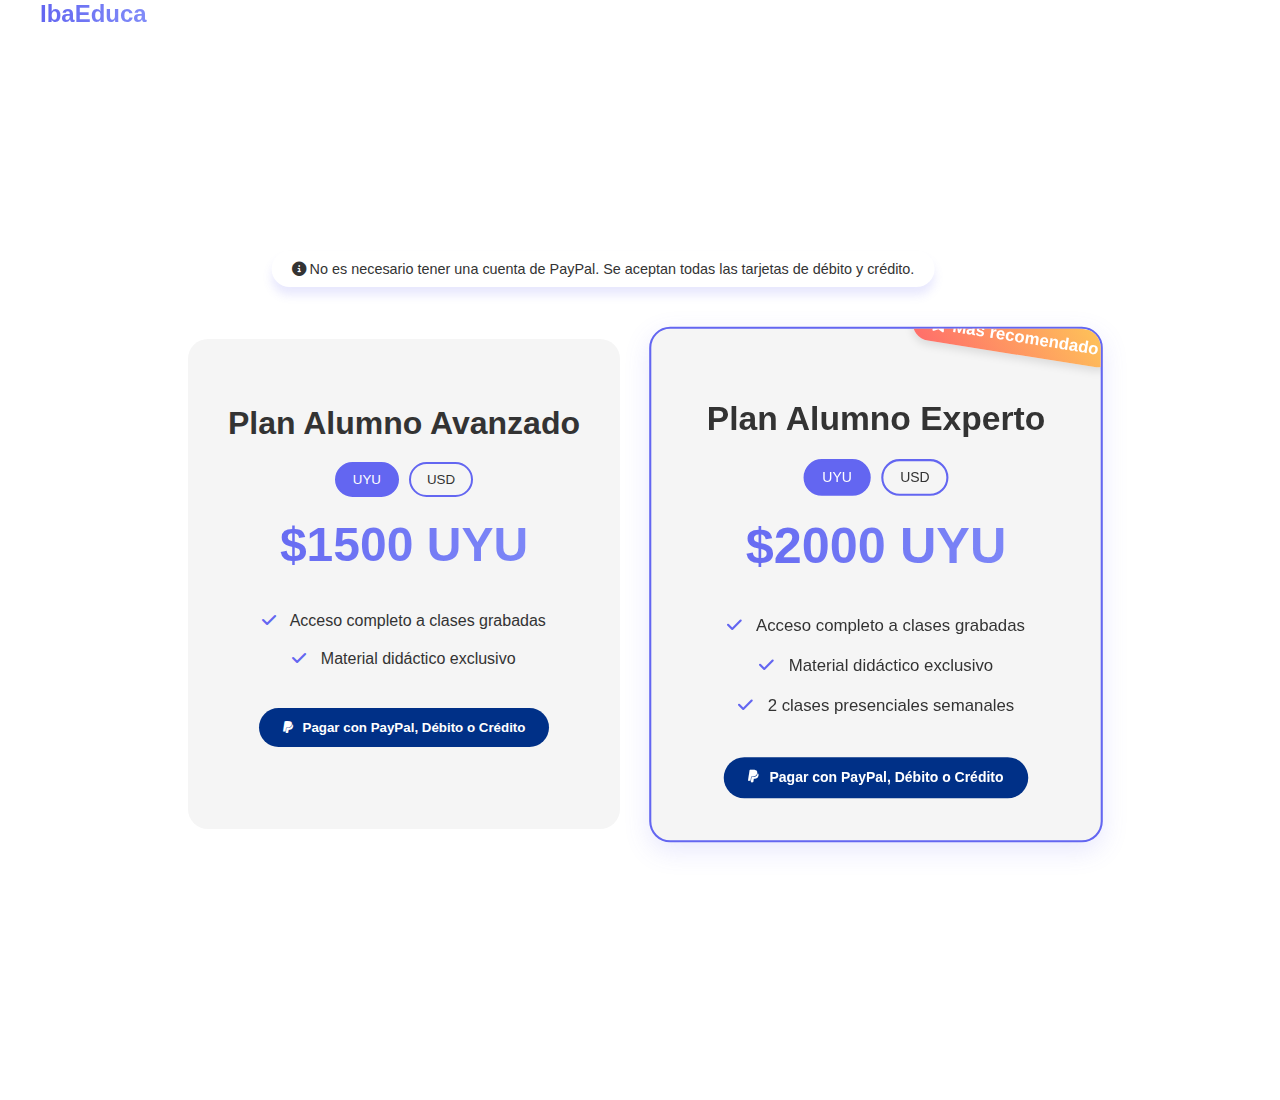
<file: planes.html>
<!DOCTYPE html>
<html lang="es">
<head>
  <meta charset="UTF-8">
  <meta name="viewport" content="width=device-width, initial-scale=1.0">
  <title>Planes de Estudio - Iba Educa</title>
  <link rel="stylesheet" href="css/styles.css">
  <link rel="stylesheet" href="https://cdnjs.cloudflare.com/ajax/libs/font-awesome/6.4.0/css/all.min.css">
  <style>
    .plans-section {
      padding: 100px 0;
      min-height: 100vh;
      display: flex;
      flex-direction: column;
      align-items: center;
      justify-content: center;
      background: var(--background);
      position: relative;
    }

    .plans-container {
      display: grid;
      grid-template-columns: repeat(2, 1fr);
      gap: 40px;
      max-width: 1200px;
      margin: 0 auto;
      padding: 0 20px;
    }

    .plan-card {
      background: var(--card-bg);
      border-radius: 20px;
      padding: 40px;
      text-align: center;
      transition: transform 0.3s ease;
      position: relative;
      overflow: hidden;
    }

    .plan-card:hover {
      transform: translateY(-10px);
    }

    .plan-title {
      font-size: 2rem;
      margin-bottom: 20px;
      color: var(--text-color);
    }

    .plan-price {
      font-size: 3rem;
      font-weight: bold;
      margin: 20px 0;
      background: linear-gradient(90deg, var(--primary-color), var(--secondary-color));
      -webkit-background-clip: text;
      -webkit-text-fill-color: transparent;
    }

    .plan-features {
      list-style: none;
      padding: 0;
      margin: 30px 0;
    }

    .plan-features li {
      padding: 10px 0;
      color: var(--text-color);
    }

    .plan-features li i {
      color: var(--primary-color);
      margin-right: 10px;
    }

    .payment-buttons {
      display: flex;
      gap: 15px;
      justify-content: center;
      margin-top: 30px;
    }

    .payment-btn {
      padding: 12px 24px;
      border-radius: 30px;
      border: none;
      cursor: pointer;
      font-weight: bold;
      transition: transform 0.2s ease, box-shadow 0.2s ease;
      display: flex;
      align-items: center;
      justify-content: center;
      gap: 10px;
    }

    .payment-btn:hover {
      transform: translateY(-2px);
      box-shadow: 0 4px 12px rgba(0, 0, 0, 0.1);
    }

    .mercadopago-btn {
      background: #009ee3;
      color: white;
    }

    .paypal-btn {
      background: #003087;
      color: white;
    }

    .currency-toggle {
      display: flex;
      align-items: center;
      justify-content: center;
      gap: 10px;
      margin: 20px 0;
    }

    .currency-toggle button {
      padding: 8px 16px;
      border-radius: 20px;
      border: 2px solid var(--primary-color);
      background: transparent;
      color: var(--text-color);
      cursor: pointer;
      transition: all 0.3s ease;
    }

    .currency-toggle button.active {
      background: var(--primary-color);
      color: white;
    }

    .payment-notice {
      align-content: center;
      margin-bottom: 2rem;
      position: relative;
      bottom: 20px;
      left: 23%;
      transform: translateX(-50%);
      background: var(--!card-bg);
      padding: 10px 20px;
      border-radius: 20px;
      font-size: 0.9rem;
      color: var(--text-color);
      max-width: 90%;
      text-align: center;
      box-shadow: 0 8px 10px rgba(99, 102, 241, 0.15);
    }

    .recommended-badge {
      position: absolute;
      top: -10px;
      right: -15px;
      background: linear-gradient(45deg, #ff6b6b, #feca57);
      color: white;
      padding: 8px 16px;
      border-radius: 20px;
      font-weight: bold;
      box-shadow: 0 4px 8px rgba(0,0,0,0.1);
      transform: rotate(9deg);
      z-index: 1;
    }

    .plan-card.featured {
      transform: scale(1.05);
      border: 2px solid var(--primary-color);
      box-shadow: 0 8px 24px rgba(99, 102, 241, 0.15);
    }

    .plan-card.featured:hover {
      transform: scale(1.05) translateY(-10px);
    }

    .vendibooks-promo {
      display: none;
    }

    @media (max-width: 768px) {
      .plans-container {
        grid-template-columns: 1fr;
        padding: 20px;
      }

      .plan-card {
        padding: 30px 20px;
      }

      .plan-title {
        font-size: 1.5rem;
      }

      .plan-price {
        font-size: 2rem;
      }

      .payment-buttons {
        flex-direction: column;
      }

      .payment-btn {
        width: 100%;
      }

      .payment-notice {
        position: relative;
        margin-top: 40px;
        transform: none;
        left: auto;
        width: 90%;
        margin-left: auto;
        margin-right: auto;
      }
    }
  </style>
</head>
<body>
  <header>
    <nav class="container">
      <a href="index.html" class="logo">IbaEduca</a>
    </nav>
  </header>

  <section class="plans-section">

    <div class="payment-notice">
      <i class="fas fa-info-circle"></i>
      No es necesario tener una cuenta de PayPal. Se aceptan todas las tarjetas de débito y crédito.
    </div>

    <div class="plans-container">
      <div class="plan-card">
        <h2 class="plan-title">Plan Alumno Avanzado</h2>
        <div class="currency-toggle">
          <button class="active" data-currency="UYU">UYU</button>
          <button data-currency="USD">USD</button>
        </div>
        <div class="plan-price">
          <span class="amount" data-uyu="1500" data-usd="34,57">$1500 UYU</span>
        </div>
        <ul class="plan-features">
          <li><i class="fas fa-check"></i> Acceso completo a clases grabadas</li>
          <li><i class="fas fa-check"></i> Material didáctico exclusivo</li>
        </ul>
        <div class="payment-buttons">
          <button class="payment-btn paypal-btn">
            <i class="fab fa-paypal"></i>
            Pagar con PayPal, Débito o Crédito
          </button>
        </div>
      </div>

      <div class="plan-card featured">
        <div class="recommended-badge">
          <i class="fas fa-star"></i> Más recomendado
        </div>
        <h2 class="plan-title">Plan Alumno Experto</h2>
        <div class="currency-toggle">
          <button class="active" data-currency="UYU">UYU</button>
          <button data-currency="USD">USD</button>
        </div>
        <div class="plan-price">
          <span class="amount" data-uyu="2000" data-usd="46,09">$2000 UYU</span>
        </div>
        <ul class="plan-features">
          <li><i class="fas fa-check"></i> Acceso completo a clases grabadas</li>
          <li><i class="fas fa-check"></i> Material didáctico exclusivo</li>
          <li><i class="fas fa-check"></i> 2 clases presenciales semanales</li>
        </ul>
        <div class="payment-buttons">
          <button class="payment-btn paypal-btn">
            <i class="fab fa-paypal"></i>
            Pagar con PayPal, Débito o Crédito
          </button>
        </div>
      </div>
    </div>

    <script>
      document.querySelectorAll('.currency-toggle').forEach(toggle => {
        toggle.querySelectorAll('button').forEach(btn => {
          btn.addEventListener('click', () => {
            toggle.querySelectorAll('button').forEach(b => b.classList.remove('active'));
            btn.classList.add('active');

            const currency = btn.dataset.currency;
            const priceElement = toggle.closest('.plan-card').querySelector('.amount');
            const uyu = priceElement.dataset.uyu;
            const usd = priceElement.dataset.usd;

            priceElement.textContent = currency === 'UYU' ? 
              `$${uyu} UYU` : 
              `$${usd} USD`;
          });
        });
      });
    </script>
  </section>
</body>
</html>
</file>
<file: css/styles.css>
:root {
  --primary-color: #6366f1;
  --secondary-color: #818cf8;
  --background: #ffffff;
  --text-color: #333333;
  --card-bg: #f5f5f5;
  --modal-bg: #ffffff;
  --modal-text: #333333;
  --header-bg: #ffffff;
  --header-bg-scrolled: rgba(255, 255, 255, 0.8);
  --mobile-nav-bg: var(--card-bg);
  --mobile-nav-text: var(--text-color);
}

:root[data-theme="light"] {
  --primary-color: #6366f1;
  --secondary-color: #818cf8;
  --background: #ffffff;
  --text-color: #333333;
  --card-bg: #f5f5f5;
  --modal-bg: #ffffff;
  --modal-text: #333333;
  --header-bg: #ffffff;
  --header-bg-scrolled: rgba(255, 255, 255, 0.8);
}

:root[data-theme="dark"] {
  --primary-color: #818cf8;
  --secondary-color: #6366f1;
  --background: #121212;
  --text-color: #ffffff;
  --card-bg: #1e1e1e;
  --modal-bg: #1e1e1e;
  --modal-text: #ffffff;
  --header-bg: #121212;
  --header-bg-scrolled: rgba(18, 18, 18, 0.9);
  --mobile-nav-bg: #1e1e1e;
  --mobile-nav-text: #ffffff;
  --input-bg: #2d2d2d;
  --input-text: #ffffff;
  --border-color: #404040;
}

:root[data-theme="dark"] input,
:root[data-theme="dark"] select,
:root[data-theme="dark"] textarea {
  background: var(--input-bg);
  color: var(--input-text);
  border-color: var(--border-color);
}

:root[data-theme="dark"] .modal-content,
:root[data-theme="dark"] .auth-form input,
:root[data-theme="dark"] .reservation-form input,
:root[data-theme="dark"] .reservation-form select,
:root[data-theme="dark"] .reservation-form textarea {
  background: var(--modal-bg);
  color: var(--modal-text);
  border-color: var(--border-color);
}

:root[data-theme="dark"] .professor-card,
:root[data-theme="dark"] .feature-card {
  background: var(--card-bg);
  border: 1px solid var(--border-color);
}

:root[data-theme="dark"] .nav-links {
  background: var(--header-bg);
  border-top: 1px solid var(--primary-color);
}

body {
  margin: 0;
  padding: 0;
  font-family: -apple-system, BlinkMacSystemFont, 'Segoe UI', Roboto, Oxygen, Ubuntu, Cantarell, sans-serif;
  background-color: var(--background);
  color: var(--text-color);
  overflow-x: hidden;
  transition: background-color 0.3s ease, color 0.3s ease;
}

.noise {
  position: fixed;
  top: 0;
  left: 0;
  width: 100%;
  height: 100%;
  pointer-events: none;
  opacity: 0.05;
  background-image: url("data:image/svg+xml,%3Csvg viewBox='0 0 200 200' xmlns='http://www.w3.org/2000/svg'%3E%3Cfilter id='noise'%3E%3CfeTurbulence type='fractalNoise' baseFrequency='0.65' numOctaves='3' stitchTiles='stitch'/%3E%3C/filter%3E%3Crect width='100%' height='100%' filter='url(%23noise)'/%3E%3C/svg%3E");
}

.container {
  max-width: 1200px;
  margin: 0 auto;
  padding: 0 20px;
}

header {
  background: var(--header-bg);
  position: fixed;
  width: 100%;
  z-index: 1000;
  transition: background 0.3s ease;
}

header.scrolled {
  background: var(--header-bg-scrolled);
  backdrop-filter: blur(10px);
}

nav {
  padding: 15px 20px;
  display: flex;
  justify-content: space-between;
  align-items: center;
  position: relative;
}

.nav-links {
  display: flex;
  align-items: center;
  gap: clamp(15px, 3vw, 40px);
}

.nav-links a {
  text-decoration: none;
  color: var(--text-color);
  opacity: 0.8;
  transition: opacity 0.3s;
  font-size: 1.1rem;
  white-space: nowrap;
}

.nav-links a:hover {
  opacity: 1;
}

.logo {
  font-size: 24px;
  font-weight: bold;
  color: var(--text-color);
  text-decoration: none;
  background: linear-gradient(90deg, var(--primary-color), var(--secondary-color));
  -webkit-background-clip: text;
  -webkit-text-fill-color: transparent;
}

.login-btn {
  background: linear-gradient(90deg, var(--primary-color), var(--secondary-color));
  color: white;
  border: 2px solid white;
  padding: 10px 24px;
  border-radius: 24px;
  cursor: pointer;
  margin-left: 40px;
  font-size: 1.1rem;
  display: inline-block;
  white-space: nowrap;
  transition: all 0.3s ease;
}

.login-btn:hover {
  transform: translateY(-2px);
  box-shadow: 0 4px 12px rgba(99, 102, 241, 0.3);
}

.hero {
  position: relative;
  overflow: hidden;
}

.hero-content {
  display: grid;
  grid-template-columns: 1fr 1fr;
  gap: 40px;
  align-items: center;
  padding: 120px 0 60px;
  max-width: 1400px;
  margin: 0 auto;
}

.hero-text {
  padding: 0 20px;
}

.hero-text h1 {
  font-size: clamp(2rem, 5vw, 4rem);
  margin-bottom: 20px;
  background: linear-gradient(90deg, var(--primary-color), var(--secondary-color));
  -webkit-background-clip: text;
  -webkit-text-fill-color: transparent;
  line-height: 1.2;
}

.subtitle {
  font-size: clamp(1rem, 2.5vw, 1.5rem);
  opacity: 0.8;
  margin-bottom: 30px;
  line-height: 1.4;
}

.hero-animation {
  position: relative;
  width: 100%;
  height: 400px;
  overflow: hidden;
  border-radius: 20px;
  background: var(--card-bg);
}

.hero-animation video {
  width: 100%;
  height: 100%;
  object-fit: cover;
}

.wave-background {
  position: absolute;
  top: 0;
  left: 0;
  width: 100%;
  height: 100%;
  background: linear-gradient(45deg, #4f46e5, #818cf8);
  overflow: hidden;
  z-index: -1;
  opacity: 0.5;
  mix-blend-mode: overlay;
}

.wave {
  position: absolute;
  bottom: 0;
  left: 0;
  width: 100%;
  height: 100%;
  background: linear-gradient(45deg, 
    rgba(79, 70, 229, 0.2) 0%,
    rgba(129, 140, 248, 0.2) 33%,
    rgba(147, 197, 253, 0.2) 66%,
    rgba(79, 70, 229, 0.2) 100%
  );
  animation: waveAnimation 10s linear infinite;
}

@keyframes waveAnimation {
  0% {
    transform: translateX(0) translateY(0);
  }
  50% {
    transform: translateX(-25%) translateY(5%);
  }
  100% {
    transform: translateX(0) translateY(0);
  }
}

.wave::before,
.wave::after {
  content: '';
  position: absolute;
  width: 200%;
  height: 200%;
  top: 0;
  left: 50%;
  transform: translate(-50%, -75%);
  background: linear-gradient(45deg, 
    rgba(79, 70, 229, 0.1) 0%,
    rgba(129, 140, 248, 0.1) 33%,
    rgba(147, 197, 253, 0.1) 66%,
    rgba(79, 70, 229, 0.1) 100%
  );
  animation: waveFlow 8s linear infinite;
  opacity: 0.5;
}

.wave::after {
  animation: waveFlow 12s linear infinite reverse;
  opacity: 0.3;
}

@keyframes waveFlow {
  0% {
    transform: translate(-50%, -75%) rotate(0deg);
  }
  100% {
    transform: translate(-50%, -75%) rotate(360deg);
  }
}

.body-about-us {
  font-family: 'Arial', sans-serif;
  line-height: 1.6;
  color: #333;
  background-color: #f4f4f4;
  margin: 0;
  padding: 0;
}

.container-about {
  width: 85%;
  max-width: 1100px;
  margin: 0 auto;
  padding: 2rem 1rem;
}

.about-us {
  background-color: white;
  box-shadow: 0 4px 6px rgba(0, 0, 0, 0.1);
}

.team-introduction, .our-mission {
  text-align: center;
  margin-bottom: 2rem;
}

.expertise-areas ul {
  display: grid;
  grid-template-columns: repeat(auto-fit, minmax(250px, 1fr));
  gap: 1rem;
  padding: 0;
  list-style-type: none;
}

.expertise-areas li {
  background-color: #f9f9f9;
  padding: 1rem;
  border-radius: 8px;
  transition: transform 0.3s ease;
}

.expertise-areas h2 {
  color: #2980b9;
  margin-top: 2rem;
}

.title-h2 {
  color: #2980b9;
  margin-top: 2rem;
}

.expertise-areas li:hover {
  transform: scale(1.05);
  box-shadow: 0 5px 15px rgba(0,0,0,0.1);
}

.our-commitment ul {
  list-style-type: check;
  padding-left: 1.5rem;
}

.our-mission h2 {
  color: #2980b9;
  margin-top: 2rem;
}

.title-us h1 {
  color: #2c3e50;
  text-align: center;
  border-bottom: 3px solid #3498db;
  padding-bottom: 10px;
}

.professors,
.features {
  padding: 60px 0;
  width: 100%;
  overflow: hidden;
}

.professors-grid, .features-grid {
  display: grid;
  gap: 40px;
}

.professors-grid {
  grid-template-columns: repeat(auto-fit, minmax(280px, 1fr));
  margin: 0 auto;
  max-width: 1200px;
  padding: 0 20px;
}

.features-grid {
  grid-template-columns: repeat(auto-fit, minmax(280px, 1fr));
  margin: 0 auto;
  max-width: 1200px;
  padding: 0 20px;
}

.professor-card {
  background: var(--card-bg);
  padding: 30px;
  border-radius: 20px;
  text-align: center;
  transition: transform 0.3s;
  display: flex;
  flex-direction: column;
  align-items: center;
  gap: 15px;
}

.professor-card img {
  width: 120px;
  height: 120px;
  border-radius: 50%;
  object-fit: cover;
}

.professor-card h3 {
  margin: 10px 0;
  font-size: 1.5rem;
  color: var(--text-color);
}

.professor-card p {
  margin: 5px 0;
  color: var(--text-color);
  opacity: 0.8;
}

.professor-desc {
  font-size: 0.95rem;
  line-height: 1.5;
}

.feature-card {
  background: var(--card-bg);
  padding: 30px;
  border-radius: 20px;
  text-align: center;
  transition: transform 0.3s, box-shadow 0.3s;
  cursor: pointer;
  display: flex;
  flex-direction: column;
  align-items: center;
  gap: 15px;
}

.feature-card:hover {
  transform: translateY(-5px);
  box-shadow: 0 5px 15px rgba(0, 0, 0, 0.1);
}

.feature-card i {
  font-size: 2.5rem;
  color: var(--primary-color);
  margin-bottom: 10px;
}

.feature-card h3 {
  font-size: 1.5rem;
  margin: 10px 0;
  color: var(--text-color);
}

.feature-card p {
  color: var(--text-color);
  opacity: 0.8;
  line-height: 1.5;
  font-size: 0.95rem;
}

.professors h2,
.features h2 {
  text-align: center;
  font-size: 2rem;
  margin-bottom: 40px;
  color: var(--text-color);
}

.social-links {
  display: flex;
  justify-content: center;
  gap: 20px;
  margin-top: 20px;
}

.social-links a {
  color: var(--text-color);
  font-size: 24px;
  transition: color 0.3s;
}

.social-links a:hover {
  color: var(--primary-color);
}

.contact-section {
  padding: 80px 0;
  text-align: center;
  background: var(--card-bg);
}

/* Modal styles */
.modal {
  display: none;
  position: fixed;
  top: 0;
  left: 0;
  width: 100%;
  height: 100%;
  background: rgba(0, 0, 0, 0.8);
  z-index: 1001;
  overflow-y: auto;
  -webkit-overflow-scrolling: touch;
}

.modal-content {
  position: relative;
  background: var(--modal-bg);
  margin: 20px auto;
  padding: 30px;
  border-radius: 10px;
  width: 90%;
  max-width: 500px;
  max-height: calc(100vh - 40px);
  overflow-y: auto;
  color: var(--text-color);
  box-sizing: border-box;
  overflow: visible;
}

.auth-form {
  padding: 20px;
}

.auth-form.hidden {
  display: none;
}

.auth-form input {
  width: 100%;
  padding: 12px;
  margin: 10px 0;
  border: 2px solid var(--card-bg);
  border-radius: 8px;
  background: var(--background);
  color: var(--text-color);
  font-size: 16px;
}

.auth-form input::placeholder {
  color: var(--text-color);
  opacity: 0.7;
}

.auth-form button {
  width: 100%;
  padding: 10px;
  background: linear-gradient(90deg, var(--primary-color), var(--secondary-color));
  border: none;
  border-radius: 5px;
  color: white;
  cursor: pointer;
  margin-top: 20px;
}

/* Reservation Modal Styles */
.reservation-form {
  display: flex;
  flex-direction: column;
  gap: 15px;
  margin-bottom: 20px;
  padding-bottom: 60px;
}

.reservation-form input,
.reservation-form select,
.reservation-form textarea {
  width: 100%;
  padding: 12px;
  border: 1px solid var(--primary-color);
  border-radius: 8px;
  background: #ffffff;
  color: #1a1a1a;
  font-size: 16px;
  box-sizing: border-box;
}

.reservation-form textarea {
  resize: vertical;
  min-height: 100px;
}

.datetime-picker {
  display: grid;
  grid-template-columns: 1fr 1fr;
  gap: 15px;
  width: 100%;
  box-sizing: border-box;
}

.reservation-form input::placeholder,
.reservation-form textarea::placeholder {
  color: #666;
}

.reservation-form select {
  appearance: none;
  background-image: url("data:image/svg+xml,%3Csvg xmlns='http://www.w3.org/2000/svg' width='12' height='12' viewBox='0 0 12 12'%3E%3Cpath fill='%23666' d='M6 8.825L1.175 4 2.238 2.938 6 6.7l3.763-3.762L10.825 4z'/%3E%3C/svg%3E");
  background-repeat: no-repeat;
  background-position: right 12px center;
  padding-right: 35px;
}

.reservation-form button {
  position: sticky;
  bottom: 0;
  background: linear-gradient(90deg, var(--primary-color), var(--secondary-color));
  color: white;
  padding: 12px;
  border: none;
  border-radius: 8px;
  font-size: 16px;
  cursor: pointer;
  transition: transform 0.2s;
  margin-top: 20px;
}

.reservation-form button:hover {
  transform: translateY(-2px);
}

.close-reservation {
  position: absolute;
  right: 20px;
  top: 10px;
  font-size: 28px;
  cursor: pointer;
  color: var(--text-color);
}

.close-reservation:hover {
  color: var(--primary-color);
}

.success-message {
  display: none;
  background: linear-gradient(90deg, var(--primary-color), var(--secondary-color));
  color: #ffffff !important;
  padding: 15px 30px;
  border-radius: 8px;
  text-align: center;
  position: fixed;
  bottom: 80px;
  right: -300px;
  z-index: 999;
  box-shadow: 0 4px 6px rgba(0, 0, 0, 0.2);
  animation: slideLeft 0.5s ease-out forwards;
  font-weight: 500;
}

@keyframes slideLeft {
  from {
    right: -300px;
    opacity: 0;
  }
  to {
    right: 20px;
    opacity: 1;
  }
}

.aurora-background {
  position: absolute;
  top: 0;
  left: 0;
  width: 100%;
  height: 100%;
  overflow: hidden;
  z-index: -1;
}

.aurora {
  position: absolute;
  top: 0;
  left: 0;
  width: 100%;
  height: 100%;
  background: linear-gradient(
    45deg,
    rgba(99, 102, 241, 0.3),
    rgba(129, 140, 248, 0.3),
    rgba(147, 197, 253, 0.3)
  );
  filter: blur(60px);
  animation: auroraFlow 15s ease infinite;
}

.aurora:after {
  content: '';
  position: absolute;
  top: 0;
  left: 0;
  width: 100%;
  height: 100%;
  background: linear-gradient(
    45deg,
    rgba(147, 197, 253, 0.3),
    rgba(99, 102, 241, 0.3),
    rgba(129, 140, 248, 0.3)
  );
  filter: blur(60px);
  animation: auroraFlow 15s ease infinite reverse;
}

@keyframes auroraFlow {
  0% {
    transform: translate(0, 0) scale(1);
  }
  50% {
    transform: translate(-10%, 10%) scale(1.1);
  }
  100% {
    transform: translate(0, 0) scale(1);
  }
}

footer {
  text-align: center;
  padding: 40px 0;
  background: var(--card-bg);
}

.float-menu-trigger {
  position: fixed;
  bottom: 20px;
  right: 20px;
  width: 50px;
  height: 50px;
  background: var(--primary-color);
  border-radius: 50%;
  display: flex;
  align-items: center;
  justify-content: center;
  cursor: pointer;
  z-index: 998;
  transition: transform 0.3s ease;
  border: none;
  color: white;
}

.float-menu-trigger i {
  font-size: 24px;
  transition: transform 0.3s ease;
}

.float-menu-trigger.active i {
  transform: rotate(180deg);
}

.float-menu {
  position: fixed;
  bottom: 80px;
  right: 20px;
  background: var(--card-bg);
  border-radius: 10px;
  padding: 15px;
  display: flex;
  flex-direction: column;
  gap: 10px;
  transform: translateY(20px);
  opacity: 0;
  visibility: hidden;
  transition: all 0.3s ease;
  z-index: 997;
  border: 1px solid var(--primary-color);
}

.float-menu.active {
  transform: translateY(0);
  opacity: 1;
  visibility: visible;
}

.float-menu button {
  background: transparent;
  border: none;
  color: var(--text-color);
  padding: 8px 15px;
  border-radius: 5px;
  cursor: pointer;
  display: flex;
  align-items: center;
  gap: 8px;
  transition: background-color 0.3s;
  width: 100%;
}

.float-menu button:hover {
  background-color: var(--primary-color);
  opacity: 0.9;
}

.float-menu button i {
  font-size: 18px;
}

.terms-modal {
  display: none;
  position: fixed;
  top: 0;
  left: 0;
  width: 100%;
  height: 100%;
  background: rgba(0, 0, 0, 0.8);
  z-index: 1002;
}

.terms-content {
  background: var(--modal-bg);
  margin: 5% auto;
  padding: 40px;
  border: 1px solid var(--primary-color);
  border-radius: 20px;
  width: 90%;
  max-width: 800px;
  position: relative;
  box-sizing: border-box;
  max-height: 80vh;
  overflow-y: auto;
  color: var(--modal-text);
}

.terms-content h2 {
  color: #4f46e5;
  margin-bottom: 20px;
}

.terms-content h3 {
  color: #6366f1;
  margin: 20px 0 10px;
}

.terms-content p {
  color: #4a4a4a;
  line-height: 1.6;
}

.close-terms {
  position: absolute;
  right: 20px;
  top: 20px;
  font-size: 28px;
  cursor: pointer;
  color: var(--text-color);
}

.menu-toggle {
  display: none;
  cursor: pointer;
  font-size: 24px;
  color: transparent;
  background: linear-gradient(90deg, #1a237e, #283593);
  -webkit-background-clip: text;
  -webkit-text-fill-color: transparent;
}

/* Profile Modal Styles */
.profile-form {
  display: flex;
  flex-direction: column;
  gap: 15px;
  padding: 20px 0;
  width: 100%;
  max-width: 400px;
  margin: 0 auto;
  max-width: 100%;
  padding: 15px;
}

.profile-form .input-group {
  width: 100%;
  margin-bottom: 15px;
}

.profile-form input[type="date"] {
  width: 100%;
  padding: 10px;
  border: 1px solid var(--border-color);
  border-radius: 8px;
  font-size: 16px;
  background: var(--background);
  color: var(--text-color);
  box-sizing: border-box;
  margin-bottom: 0;
}

.profile-form button[type="submit"] {
  width: 100%;
  padding: 12px;
  background: linear-gradient(90deg, var(--primary-color), var(--secondary-color));
  color: white;
  border: none;
  border-radius: 8px;
  font-size: 16px;
  cursor: pointer;
  transition: transform 0.2s;
  margin-top: 20px;
}

.profile-form button[type="submit"]:hover {
  transform: translateY(-2px);
}

.profile-image-container {
  text-align: center;
  margin-bottom: 20px;
  position: relative;
}

.profile-image-container img {
  width: 120px;
  height: 120px;
  border-radius: 50%;
  object-fit: cover;
  margin-bottom: 15px;
  border: 3px solid var(--primary-color);
  padding: 3px;
  transition: all 0.3s ease;
}

.profile-image-container:hover img {
  transform: scale(1.05);
}

.profile-image-container input[type="file"] {
  display: none;
}

.profile-image-container label {
  display: inline-block;
  padding: 8px 16px;
  background: linear-gradient(90deg, var(--primary-color), var(--secondary-color));
  color: white;
  border-radius: 20px;
  cursor: pointer;
  font-size: 0.9rem;
  transition: all 0.3s ease;
}

.profile-image-container label:hover {
  transform: translateY(-2px);
  box-shadow: 0 4px 8px rgba(0, 0, 0, 0.1);
}

.profile-form input:focus {
  border-color: var(--primary-color);
  outline: none;
  box-shadow: 0 0 0 3px rgba(99, 102, 241, 0.1);
}

/* User Profile Styles */
.user-profile {
  position: relative;
  display: flex;
  align-items: center;
  gap: 10px;
  cursor: pointer;
  padding: 5px;
  border-radius: 20px;
  transition: background-color 0.3s;
}

.user-profile:hover {
  background-color: var(--card-bg);
}

.user-profile img {
  width: 40px;
  height: 40px;
  border-radius: 50%;
  object-fit: cover;
}

.user-profile span {
  color: var(--text-color);
  font-weight: 500;
}

.profile-dropdown {
  position: absolute;
  top: 100%;
  right: 0;
  background: var(--modal-bg);
  border-radius: 10px;
  padding: 10px;
  box-shadow: 0 4px 12px rgba(0, 0, 0, 0.1);
  display: none;
  z-index: 1000;
}

.user-profile:hover .profile-dropdown {
  display: block;
}

.profile-dropdown button {
  display: flex;
  align-items: center;
  gap: 8px;
  width: 100%;
  padding: 8px 16px;
  border: none;
  background: none;
  color: var(--text-color);
  cursor: pointer;
  transition: background-color 0.3s;
  border-radius: 5px;
}

.profile-dropdown button:hover {
  background-color: var(--card-bg);
}

.cta-button {
  background: linear-gradient(90deg, var(--primary-color), var(--secondary-color));
  color: white;
  padding: 12px 24px;
  border-radius: 24px;
  text-decoration: none;
  font-weight: bold;
  display: inline-block;
  white-space: nowrap;
  font-size: 1.1rem;
  transition: all 0.3s ease;
  border: none;
  line-height: 1.2;
  box-shadow: 0 4px 6px rgba(99, 102, 241, 0.2);
}

.cta-button:hover {
  transform: translateY(-2px);
  box-shadow: 0 6px 12px rgba(99, 102, 241, 0.3);
}

/* Responsive adjustments */
@media screen and (max-width: 1024px) {
  .hero-content {
    gap: 30px;
    padding: 100px 0 40px;
  }

  .professors-grid,
  .features-grid {
    gap: 20px;
  }
}

@media screen and (max-width: 768px) {
  .hero-content {
    grid-template-columns: 1fr;
    text-align: center;
    padding: 80px 0 30px;
  }

  .hero-animation {
    height: 300px;
  }

  nav {
    padding: 10px 15px;
  }

  .nav-links {
    display: none;
    position: fixed;
    top: 60px;
    left: 0;
    width: 100%;
    background: var(--mobile-nav-bg);
    padding: 20px;
    flex-direction: column;
    gap: 15px;
    box-shadow: 0 4px 10px rgba(0,0,0,0.1);
    z-index: 1000;
  }

  .nav-links.active {
    display: flex;
  }

  .nav-links a {
    color: var(--mobile-nav-text);
    width: 100%;
    text-align: center;
    padding: 10px;
  }

  .login-btn {
    margin: 0;
    width: 100%;
  }

  .menu-toggle {
    display: block;
    font-size: 24px;
    background: linear-gradient(90deg, #1a237e, #283593);
    -webkit-background-clip: text;
    -webkit-text-fill-color: transparent;
    cursor: pointer;
  }

  .professors-grid,
  .features-grid {
    grid-template-columns: 1fr;
    gap: 20px;
  }

  .cta-button {
    padding: 10px 20px;
    font-size: 1rem;
  }
}

@media screen and (max-width: 768px) {
  .professors-grid,
  .features-grid {
    gap: 20px;
    padding: 0 15px;
  }

  .professor-card,
  .feature-card {
    padding: 20px;
  }

  .professor-card img {
    width: 100px;
    height: 100px;
  }

  .professor-card h3,
  .feature-card h3 {
    font-size: 1.3rem;
  }

  .feature-card i {
    font-size: 2rem;
  }
}

@media screen and (max-width: 480px) {
  .professors-grid,
  .features-grid {
    gap: 15px;
    padding: 0 10px;
  }

  .professor-card,
  .feature-card {
    padding: 15px;
  }

  .professors h2,
  .features h2 {
    font-size: 1.5rem;
    margin-bottom: 25px;
  }
}

@media screen and (max-width: 360px) {
  .professor-card,
  .feature-card {
    padding: 12px;
  }

  .professor-desc,
  .feature-card p {
    font-size: 0.9rem;
  }
}

@media screen and (max-width: 768px) {
  header.scrolled {
    background: var(--header-bg);
    backdrop-filter: none;
  }
}

@media screen and (max-height: 500px) {
  .modal-content {
    margin: 5vh auto;
    max-height: 90vh;
  }
}

/* Modal Responsiveness */
@media screen and (max-width: 768px) {
  .modal-content {
    width: 95%;
    margin: 10% auto;
    padding: 20px;
  }

  .auth-form input,
  .reservation-form input,
  .reservation-form select,
  .reservation-form textarea {
    width: 100%;
    padding: 12px;
    font-size: 16px;
  }
}

@media screen and (max-width: 480px) {
  .modal-content {
    margin: 10px;
    width: calc(100% - 20px);
    padding: 20px;
  }

  .profile-form {
    padding: 10px 0;
  }

  .profile-image-container {
    margin-bottom: 15px;
  }

  .profile-form button[type="submit"] {
    padding: 10px;
    font-size: 14px;
  }

  .profile-form input[type="date"] {
    font-size: 14px;
    padding: 8px;
  }
}

/* General Responsive Fixes */
@media (max-width: 768px) {
  .auth-form input,
  .reservation-form input,
  .reservation-form select,
  .reservation-form textarea {
    width: 100%;
    padding: 12px;
    font-size: 16px;
  }
}

/* Mobile Carousel Styles */
@media screen and (max-width: 768px) {
  .professors-grid,
  .features-grid {
    display: flex;
    flex-wrap: nowrap;
    overflow-x: auto;
    scroll-snap-type: x mandatory;
    gap: 20px;
    padding: 20px 0;
    -webkit-overflow-scrolling: touch;
    scrollbar-width: none; /* Firefox */
    -ms-overflow-style: none; /* IE/Edge */
  }

  .professors-grid::-webkit-scrollbar,
  .features-grid::-webkit-scrollbar {
    display: none;
  }

  .professor-card,
  .feature-card {
    flex: 0 0 85%;
    scroll-snap-align: center;
    margin-right: 0;
  }
}

/* Hero Image Responsiveness */
@media screen and (max-width: 768px) {
  .hero-content {
    grid-template-columns: 1fr;
  }

  .hero-animation {
    display: none;
  }

  .hero-text {
    width: 100%;
    text-align: center;
    padding: 40px 20px;
  }

  .cta-button {
    display: inline-block;
    white-space: normal;
    text-align: center;
    width: auto;
    min-width: 200px;
    max-width: 100%;
  }
}

/* Navigation Menu Responsiveness */
@media screen and (max-width: 768px) {
  .nav-links {
    padding: 20px;
    flex-direction: column;
    align-items: flex-start;
    background: var(--background);
  }

  .nav-links a,
  .nav-links button,
  .nav-links .user-profile {
    margin: 10px 0;
    width: 100%;
  }

  .login-btn {
    margin: 10px 0;
    width: 100%;
    text-align: center;
  }
}

/* Scroll Indicators for Carousel */
.scroll-indicator {
  display: none;
  text-align: center;
  padding: 10px 0;
  color: var(--text-color);
  font-size: 0.8rem;
}

@media screen and (max-width: 768px) {
  .scroll-indicator {
    display: block;
  }
}

/* Responsive adjustments for the profile modal */
@media screen and (max-width: 480px) {
  .profile-form {
    gap: 15px;
    padding: 15px 0;
  }

  .profile-image-container img {
    width: 100px;
    height: 100px;
  }

  .profile-form input[type="date"] {
    padding: 10px;
    font-size: 0.9rem;
  }

  .profile-form button[type="submit"] {
    padding: 10px;
    font-size: 0.9rem;
  }
}

@media screen and (max-width: 768px) {
  .modal-content {
    margin: 10% auto;
    padding: 20px;
    width: 95%;
  }

  .auth-form input {
    font-size: 16px;
    padding: 10px;
  }
}

/* Additional Modal Styles */
@media screen and (max-width: 480px) {
  .modal-content {
    margin: 10px;
    width: calc(100% - 20px);
    padding: 15px;
  }
}

.professor-card,
.feature-card,
.modal-content,
.float-menu,
input,
select,
textarea {
  transition: background-color 0.3s ease, color 0.3s ease, border-color 0.3s ease;
}

.success-notification {
  position: fixed;
  top: -100px;
  left: 50%;
  transform: translateX(-50%);
  background: linear-gradient(90deg, var(--primary-color), var(--secondary-color));
  color: white;
  padding: 15px 30px;
  border-radius: 8px;
  font-weight: 500;
  z-index: 2000;
  text-align: center;
  box-shadow: 0 4px 12px rgba(0, 0, 0, 0.15);
  transition: top 0.5s ease;
}

.success-notification.show {
  top: 20px;
}

@media screen and (max-width: 768px) {
  .success-notification {
    width: 90%;
    max-width: 300px;
    padding: 12px 20px;
    font-size: 0.9rem;
  }

  .success-notification.show {
    top: 10px;
  }
}

/* VendiBooks section */
.vendibooks-section {
  padding: 80px 0;
  background: white;
  overflow: hidden;
  position: relative;
}

.vendibooks-content {
  display: grid;
  grid-template-columns: 1fr 1fr;
  gap: 40px;
  align-items: center;
}

.vendibooks-text {
  padding: 20px;
}

.vendibooks-text h2 {
  font-size: 2.5rem;
  margin-bottom: 10px;
  background: rgb(218, 120, 28);
  -webkit-background-clip: text;
  -webkit-text-fill-color: transparent;
}

.vendibooks-text h3 {
  font-size: 1.8rem;
  margin-bottom: 20px;
  color: rgb(192, 104, 21);
}

.vendibooks-text p {
  font-size: 1.2rem;
  line-height: 1.6;
  margin-bottom: 30px;
  color: var(--text-color);
}

.vendibooks-features {
  display: grid;
  grid-template-columns: repeat(3, 1fr);
  gap: 20px;
  margin-bottom: 30px;
}

.vendibooks-features .feature {
  display: flex;
  flex-direction: column;
  align-items: center;
  text-align: center;
  gap: 10px;
}

.vendibooks-features .feature i {
  font-size: 2rem;
  color: rgb(218, 120, 28);
}

.vendibooks-features .feature span {
  font-size: 1rem;
  color: var(--text-color);
}

.vendibooks-cta {
  display: inline-flex;
  align-items: center;
  gap: 10px;
  background: linear-gradient(45deg, rgb(218, 120, 28));
  color: rgb(128, 64, 12);
  padding: 15px 30px;
  border-radius: 30px;
  text-decoration: none;
  font-weight: bold;
  font-size: 1.1rem;
  transition: transform 0.3s ease, box-shadow 0.3s ease;
}

.vendibooks-cta:hover {
  transform: translateY(-3px);
  box-shadow: 0 10px 20px rgb(218, 120, 28);
}

.vendibooks-media {
  position: relative;
  height: 400px;
}

.book-showcase {
  position: relative;
  width: 100%;
  height: 100%;
  perspective: 1000px;
  transform-style: preserve-3d;
}

.book-icon img {
  margin-top: 3rem;
  position: absolute;
  width: 110px;
  height: 100px;
  transform-style: preserve-3d;
  animation: floatBook 6s ease-in-out infinite;
}

@keyframes floatBook {
  0%, 100% {
    transform: translateY(0) rotateY(-20deg);
  }
  50% {
    transform: translateY(-20px) rotateY(-10deg);
  }
}

@media (max-width: 768px) {
  .vendibooks-content {
    grid-template-columns: 1fr;
  }

  .vendibooks-text {
    text-align: center;
  }

  .vendibooks-features {
    grid-template-columns: 1fr;
    gap: 15px;
  }

  .vendibooks-media {
    height: 300px;
  }

  .book {
    transform: scale(0.8);
  }

  .vendibooks-text h2 {
    font-size: 2rem;
  }

  .vendibooks-text h3 {
    font-size: 1.5rem;
  }

  .vendibooks-text p {
    font-size: 1rem;
  }

  .vendibooks-cta {
    width: 100%;
    justify-content: center;
  }
}

@media (max-width: 480px) {
  .vendibooks-section {
    padding: 40px 0;
  }

  .book {
    transform: scale(0.6);
  }

  .vendibooks-text h2 {
    font-size: 1.8rem;
  }

  .vendibooks-text h3 {
    font-size: 1.3rem;
  }
}
</file>
